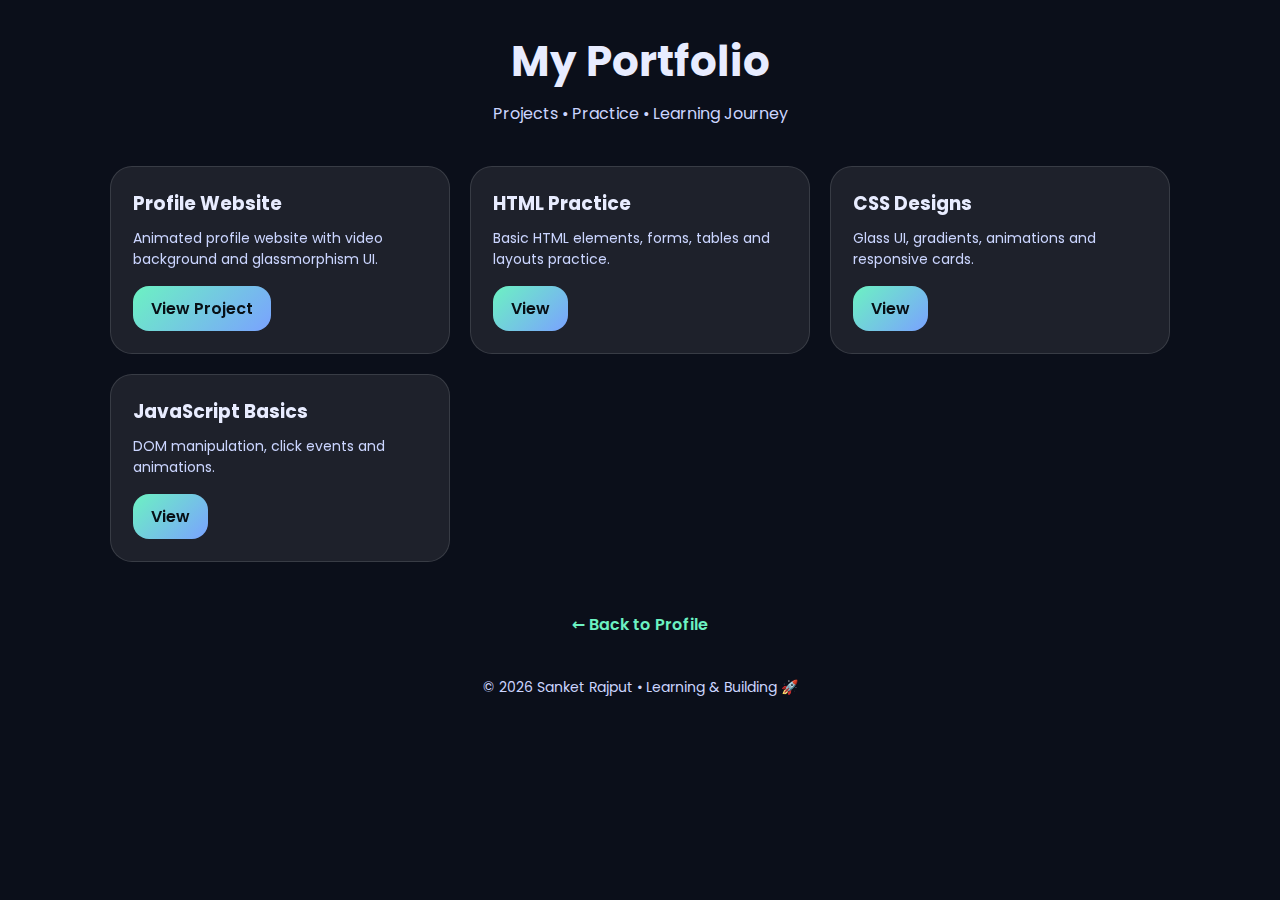
<file: portfolio.html>
<!DOCTYPE html>
<html lang="en">
<head>
<meta charset="UTF-8">
<meta name="viewport" content="width=device-width, initial-scale=1.0">
<title>Sanket Rajput | Portfolio</title>

<link rel="preconnect" href="https://fonts.googleapis.com">
<link rel="preconnect" href="https://fonts.gstatic.com" crossorigin>
<link href="https://fonts.googleapis.com/css2?family=Poppins:wght@300;400;600;700&display=swap" rel="stylesheet">

<style>
:root{
  --accent:#6cf2c2;
  --accent2:#7aa2ff;
  --text:#e8ecff;
  --muted:#cbd5ff;
}

*{box-sizing:border-box}

body{
  margin:0;
  font-family:Poppins,system-ui;
  background:#0b0f1a;
  color:var(--text);
}

.container{
  max-width:1100px;
  margin:auto;
  padding:30px 20px;
}

header{
  text-align:center;
  margin-bottom:40px;
}
header h1{
  margin:0;
  font-size:42px;
}
header p{
  color:var(--muted);
  margin-top:8px;
}

.projects{
  display:grid;
  grid-template-columns:repeat(auto-fit,minmax(260px,1fr));
  gap:20px;
}

.project{
  background:rgba(255,255,255,0.08);
  border:1px solid rgba(255,255,255,0.12);
  border-radius:22px;
  padding:22px;
  backdrop-filter:blur(12px);
  transition:.3s ease;
}
.project:hover{
  transform:translateY(-8px);
}

.project h3{
  margin:0 0 10px;
}
.project p{
  margin:0;
  font-size:14px;
  color:var(--muted);
}

.project a{
  display:inline-block;
  margin-top:16px;
  padding:10px 18px;
  border-radius:16px;
  font-weight:600;
  text-decoration:none;
  color:#081016;
  background:linear-gradient(135deg,var(--accent),var(--accent2));
}

.back{
  text-align:center;
  margin-top:50px;
}

.back a{
  color:var(--accent);
  text-decoration:none;
  font-weight:600;
}

footer{
  text-align:center;
  margin:40px 0 10px;
  color:var(--muted);
  font-size:14px;
}
</style>
</head>

<body>

<div class="container">

<header>
  <h1>My Portfolio</h1>
  <p>Projects • Practice • Learning Journey</p>
</header>

<section class="projects">

  <div class="project">
    <h3>Profile Website</h3>
    <p>Animated profile website with video background and glassmorphism UI.</p>
    <a href="index.html">View Project</a>
  </div>

  <div class="project">
    <h3>HTML Practice</h3>
    <p>Basic HTML elements, forms, tables and layouts practice.</p>
    <a href="#">View</a>
  </div>

  <div class="project">
    <h3>CSS Designs</h3>
    <p>Glass UI, gradients, animations and responsive cards.</p>
    <a href="#">View</a>
  </div>

  <div class="project">
    <h3>JavaScript Basics</h3>
    <p>DOM manipulation, click events and animations.</p>
    <a href="#">View</a>
  </div>

</section>

<div class="back">
  <a href="index.html">← Back to Profile</a>
</div>

<footer>
  © 2026 Sanket Rajput • Learning & Building 🚀
</footer>

</div>

</body>
</html>
</file>
